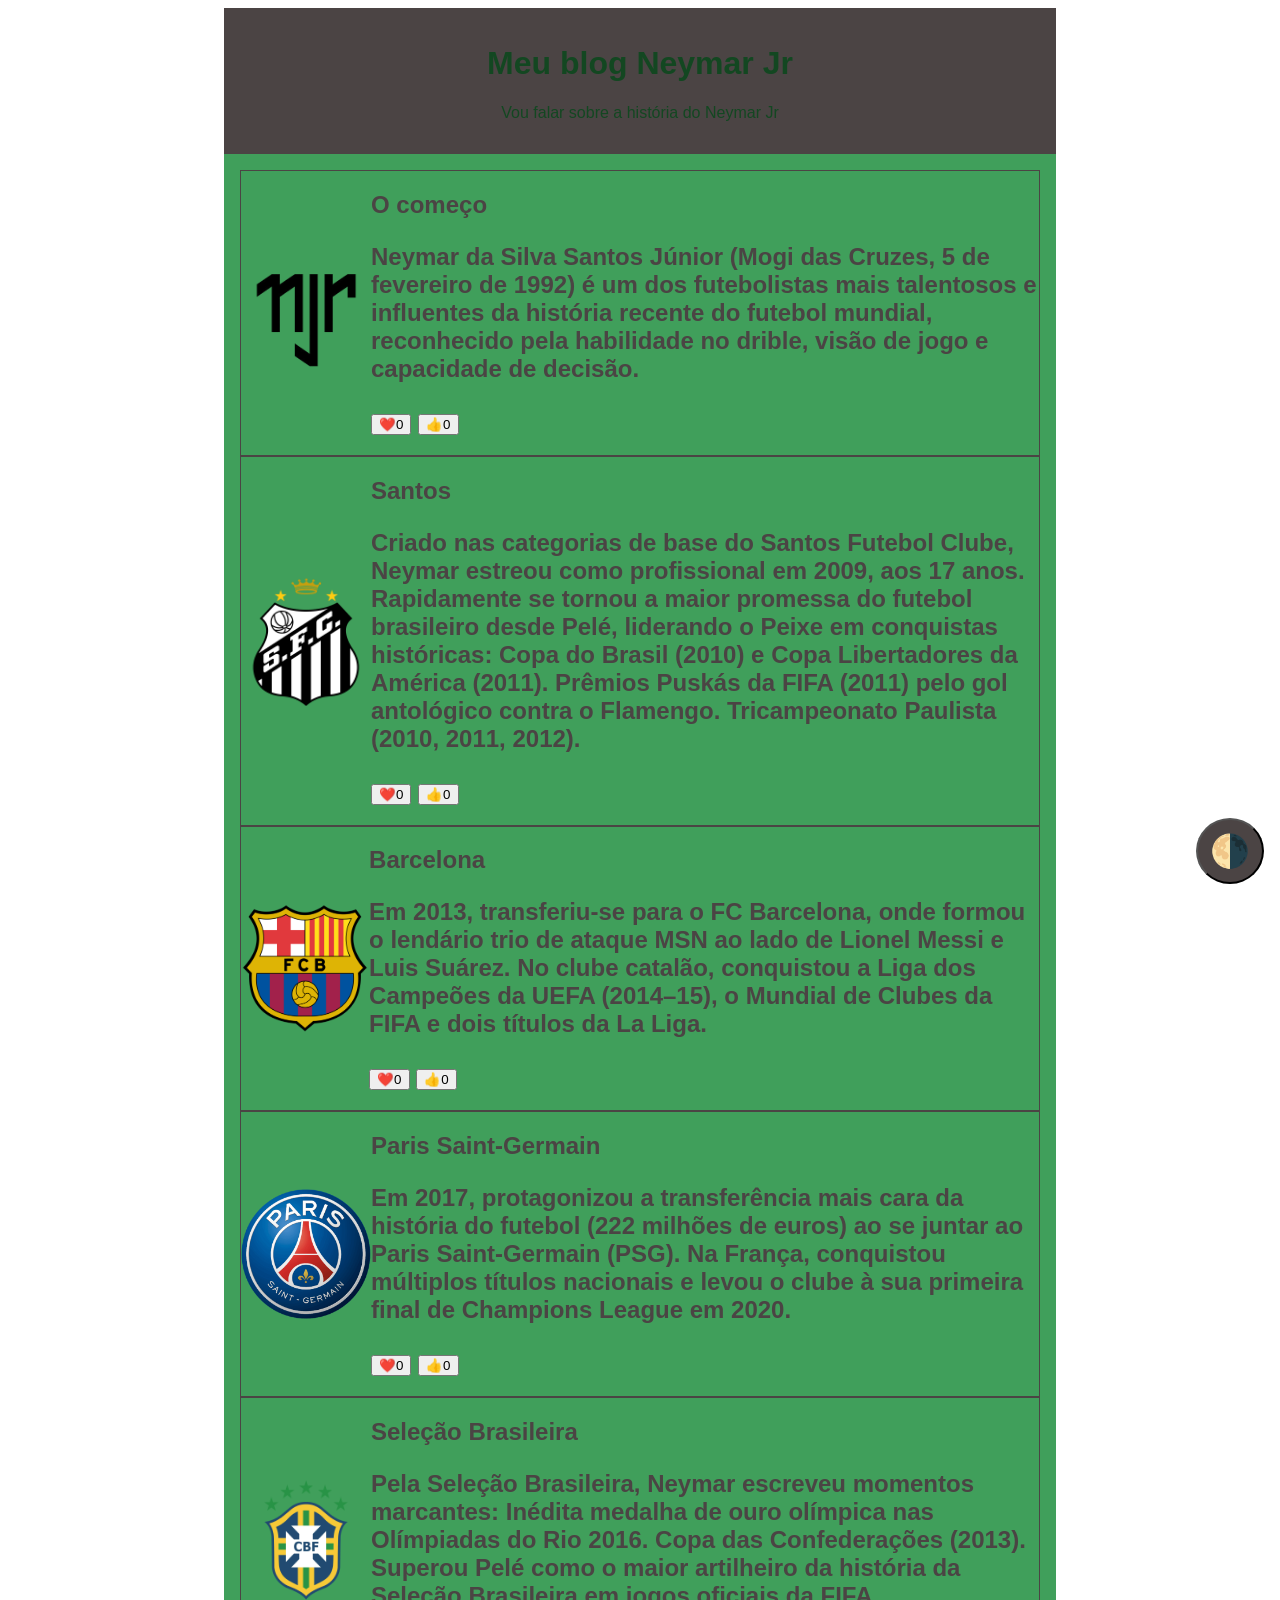
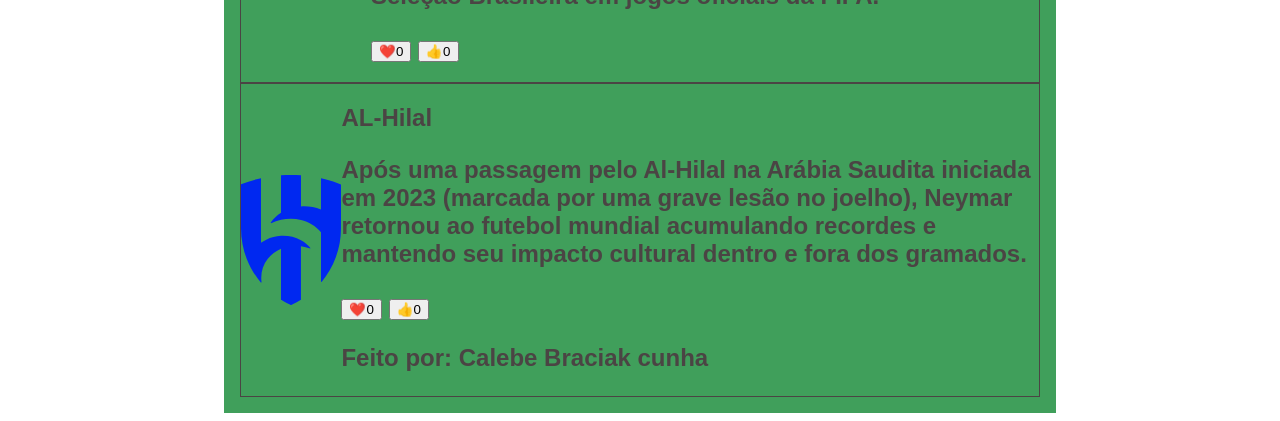
<file: index.html>
<!DOCTYPE html>
<html lang="pt/br">

<head>
    <meta charset="UTF-8">
    <meta name="viewport" content="width=device-width, initial-scale=1.0">
    <title>Blog</title>
    <link rel="stylesheet" href="style.css">
</head>

<body> 
    <header>
        <h1>Meu blog Neymar Jr</h1>
        <p>Vou falar sobre a história do Neymar Jr</p>
    </header>
    <main>
        <article>

            <img src="logomarca-remete-o-numero-11-utilizado-pelo-craque-no-santos-e-na-selecao-brasileira-1353961569070_300x300-removebg-preview (1).png"
                alt="logo do Neymar Jr">
            <div>
                <h2>O começo
                    <p class="artigo-autor"></p>
                    <p>Neymar da Silva Santos Júnior (Mogi das Cruzes, 5 de fevereiro de 1992) é um dos futebolistas mais talentosos e influentes da história recente do futebol mundial, reconhecido pela habilidade no drible, visão de jogo e capacidade de decisão.</p>
                    <button>❤️​<span>0</span></button>
                    <button>👍​<span>0</span></button>
                    <div>

        </article>

        <article>

            <img src="Santos_Logo.png"
                alt="Logo do Sabtos Futebol Clube">
            <div>
                <h2>Santos
                    <p class="artigo-autor"></p>
                    <p>Criado nas categorias de base do Santos Futebol Clube, Neymar estreou como profissional em 2009, aos 17 anos. Rapidamente se tornou a maior promessa do futebol brasileiro desde Pelé, liderando o Peixe em conquistas históricas:

                        Copa do Brasil (2010) e Copa Libertadores da América (2011).
                        
                         Prêmios Puskás da FIFA (2011) pelo gol antológico contra o Flamengo.
                        
                        Tricampeonato Paulista (2010, 2011, 2012).</p>
                    <button>❤️​<span>0</span></button>
                    <button>👍​<span>0</span></button>
                    <div>

        </article>

        <article>

            <img src="FCBarcelona.svg.webp"
                alt="Logo do Barcelona Futebol Clube">
            <div>
                <h2>Barcelona
                    <p class="artigo-autor"></p>
                    <p>Em 2013, transferiu-se para o FC Barcelona, onde formou o lendário trio de ataque MSN ao lado de Lionel Messi e Luis Suárez. No clube catalão, conquistou a Liga dos Campeões da UEFA (2014–15), o Mundial de Clubes da FIFA e dois títulos da La Liga.</p>
                    <button>❤️​<span>0</span></button>
                    <button>👍​<span>0</span></button>
                    <div>

        </article>

        <article>

            <img src="PSG-logo-png-large-size.png"
                alt="Logo do Paris Saint-Germain">
            <div>
                <h2>Paris Saint-Germain
                    <p class="artigo-autor"></p>
                    <p>Em 2017, protagonizou a transferência mais cara da história do futebol (222 milhões de euros) ao se juntar ao Paris Saint-Germain (PSG). Na França, conquistou múltiplos títulos nacionais e levou o clube à sua primeira final de Champions League em 2020.</p>
                    <button>❤️​<span>0</span></button>
                    <button>👍​<span>0</span></button>
                    <div>

        </article>

        <article>

            <img src="e292f8cec7eae5f8f4f25bcc36cfe5f5.svgsele"
                alt="Logo da Seleção Brasileira">
            <div>
                <h2>Seleção Brasileira
                    <p class="artigo-autor"></p>
                    <p>Pela Seleção Brasileira, Neymar escreveu momentos marcantes:

                        Inédita medalha de ouro olímpica nas Olímpiadas do Rio 2016.
                        
                        Copa das Confederações (2013).
                        
                        Superou Pelé como o maior artilheiro da história da Seleção Brasileira em jogos oficiais da FIFA.</p>
                    <button>❤️​<span>0</span></button>
                    <button>👍​<span>0</span></button>
                    <div>

        </article>

        <article>

            <img src="Al_Hilal_SFC_Logo.svg"
                alt="Logo do Al-Hilal">
            <div>
                <h2>AL-Hilal
                    <p class="artigo-autor"></p>
                    <p>Após uma passagem pelo Al-Hilal na Arábia Saudita iniciada em 2023 (marcada por uma grave lesão no joelho), Neymar retornou ao futebol mundial acumulando recordes e mantendo seu impacto cultural dentro e fora dos gramados.</p>
                    <button>❤️​<span>0</span></button>
                    <button>👍​<span>0</span></button>
                    <div><p>Feito por: Calebe Braciak cunha</p>

        </article>
         <button class="btn-tema-escuro">🌗​ </button>


    </main>

    <script src="script.js"></script>
</body>
</file>
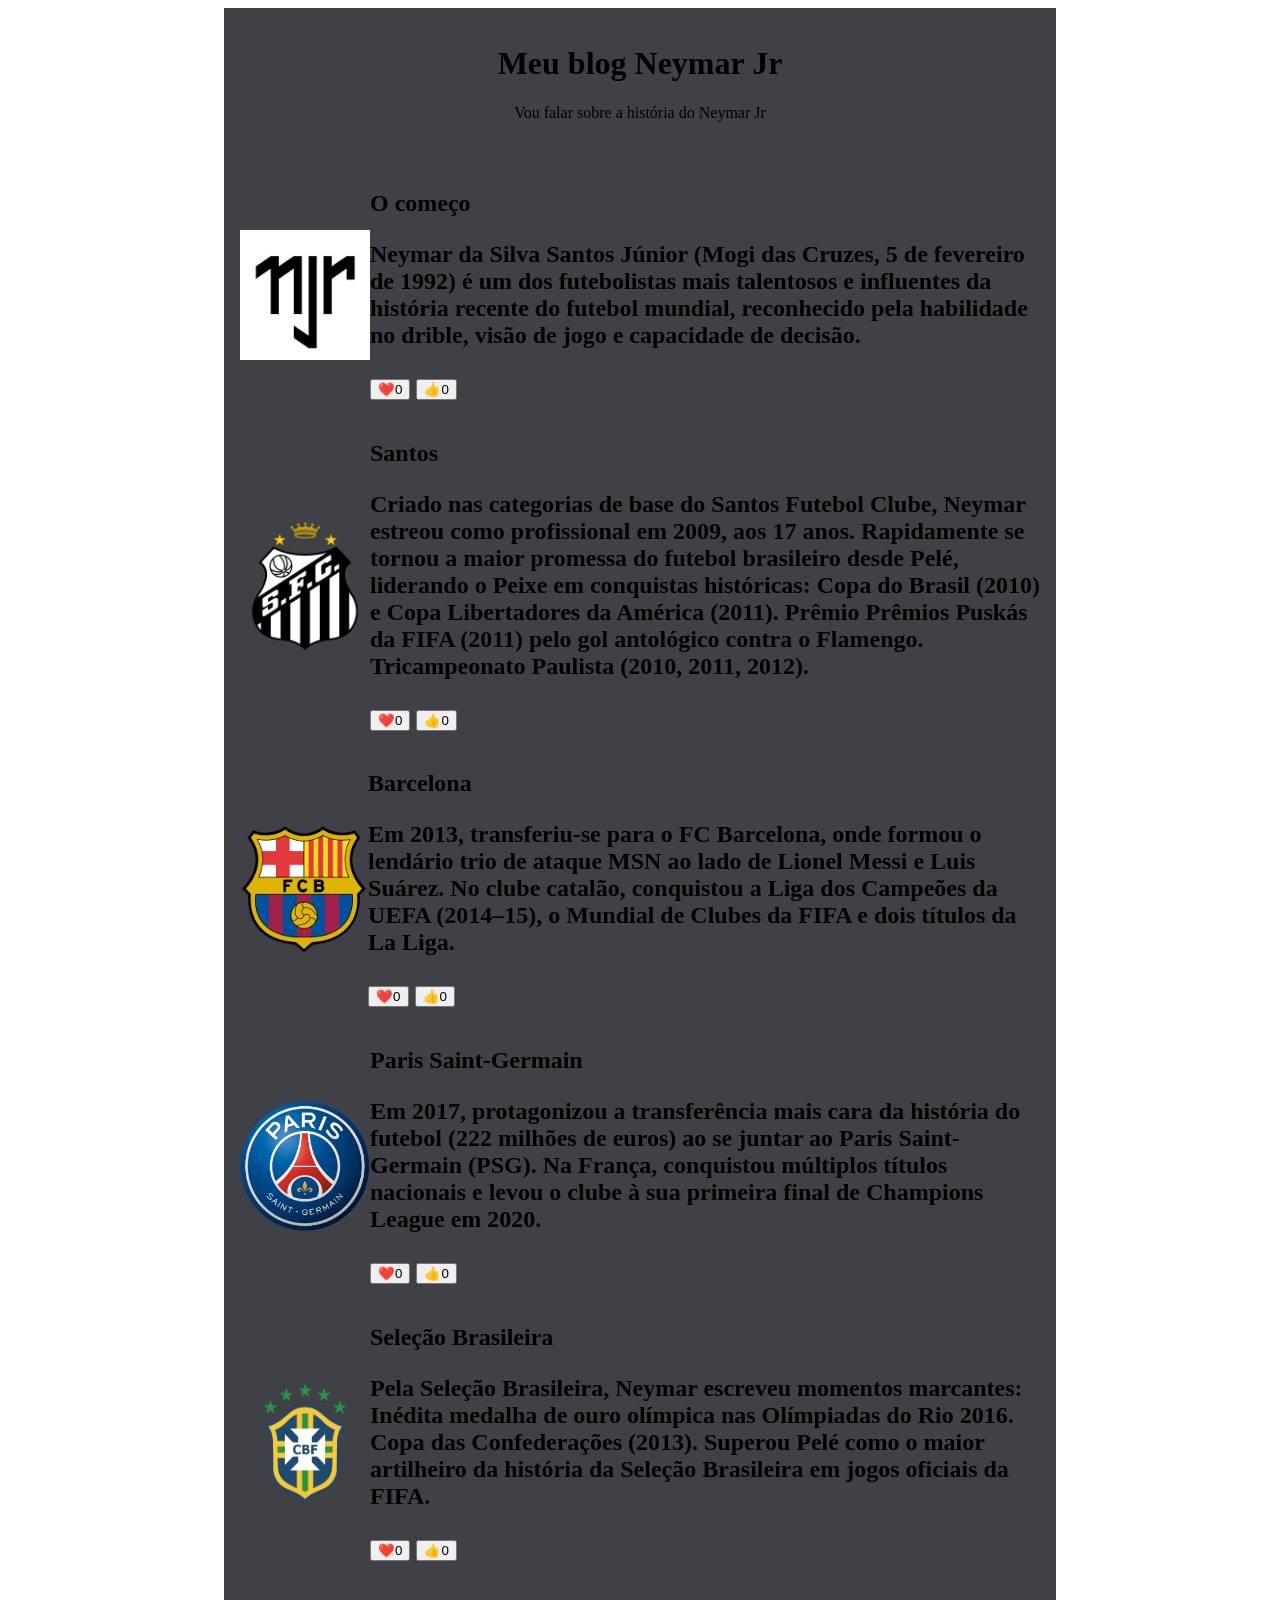
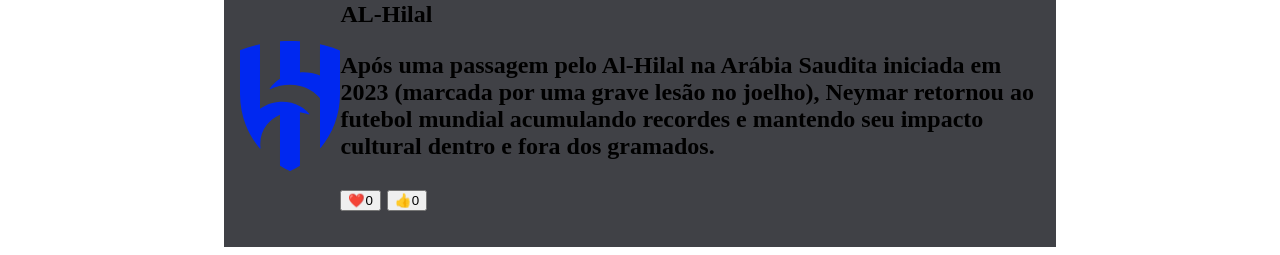
<file: projetodoblog-main/index.html>
<!DOCTYPE html>
<html lang="pt/br">

<head>
    <meta charset="UTF-8">
    <meta name="viewport" content="width=device-width, initial-scale=1.0">
    <title>Blog</title>
    <link rel="stylesheet" href="style.css">
</head>

<body>
    <header>
        <h1>Meu blog Neymar Jr</h1>
        <p>Vou falar sobre a história do Neymar Jr</p>
    </header>
    <main>
        <article>

            <img src="logomarca-remete-o-numero-11-utilizado-pelo-craque-no-santos-e-na-selecao-brasileira-1353961569070_300x300 (1).jpg"
                alt="logo do Neymar Jr">
            <div>
                <h2>O começo
                    <p class="artigo-autor"></p>
                    <p>Neymar da Silva Santos Júnior (Mogi das Cruzes, 5 de fevereiro de 1992) é um dos futebolistas mais talentosos e influentes da história recente do futebol mundial, reconhecido pela habilidade no drible, visão de jogo e capacidade de decisão.</p>
                    <button>❤️​<span>0</span></button>
                    <button>👍​<span>0</span></button>
                    <div>

        </article>

        <article>

            <img src="Santos_Logo.png"
                alt="Logo do Sabtos Futebol Clube">
            <div>
                <h2>Santos
                    <p class="artigo-autor"></p>
                    <p>Criado nas categorias de base do Santos Futebol Clube, Neymar estreou como profissional em 2009, aos 17 anos. Rapidamente se tornou a maior promessa do futebol brasileiro desde Pelé, liderando o Peixe em conquistas históricas:

                        Copa do Brasil (2010) e Copa Libertadores da América (2011).
                        
                        Prêmio Prêmios Puskás da FIFA (2011) pelo gol antológico contra o Flamengo.
                        
                        Tricampeonato Paulista (2010, 2011, 2012).</p>
                    <button>❤️​<span>0</span></button>
                    <button>👍​<span>0</span></button>
                    <div>

        </article>

        <article>

            <img src="FCBarcelona.svg.webp"
                alt="Logo do Barcelona Futebol Clube">
            <div>
                <h2>Barcelona
                    <p class="artigo-autor"></p>
                    <p>Em 2013, transferiu-se para o FC Barcelona, onde formou o lendário trio de ataque MSN ao lado de Lionel Messi e Luis Suárez. No clube catalão, conquistou a Liga dos Campeões da UEFA (2014–15), o Mundial de Clubes da FIFA e dois títulos da La Liga.</p>
                    <button>❤️​<span>0</span></button>
                    <button>👍​<span>0</span></button>
                    <div>

        </article>

        <article>

            <img src="PSG-logo-png-large-size.png"
                alt="Logo do Paris Saint-Germain">
            <div>
                <h2>Paris Saint-Germain
                    <p class="artigo-autor"></p>
                    <p>Em 2017, protagonizou a transferência mais cara da história do futebol (222 milhões de euros) ao se juntar ao Paris Saint-Germain (PSG). Na França, conquistou múltiplos títulos nacionais e levou o clube à sua primeira final de Champions League em 2020.</p>
                    <button>❤️​<span>0</span></button>
                    <button>👍​<span>0</span></button>
                    <div>

        </article>

        <article>

            <img src="e292f8cec7eae5f8f4f25bcc36cfe5f5.svgsele"
                alt="Logo da Seleção Brasileira">
            <div>
                <h2>Seleção Brasileira
                    <p class="artigo-autor"></p>
                    <p>Pela Seleção Brasileira, Neymar escreveu momentos marcantes:

                        Inédita medalha de ouro olímpica nas Olímpiadas do Rio 2016.
                        
                        Copa das Confederações (2013).
                        
                        Superou Pelé como o maior artilheiro da história da Seleção Brasileira em jogos oficiais da FIFA.</p>
                    <button>❤️​<span>0</span></button>
                    <button>👍​<span>0</span></button>
                    <div>

        </article>

        <article>

            <img src="Al_Hilal_SFC_Logo.svg"
                alt="Logo do Al-Hilal">
            <div>
                <h2>AL-Hilal
                    <p class="artigo-autor"></p>
                    <p>Após uma passagem pelo Al-Hilal na Arábia Saudita iniciada em 2023 (marcada por uma grave lesão no joelho), Neymar retornou ao futebol mundial acumulando recordes e mantendo seu impacto cultural dentro e fora dos gramados.</p>
                    <button>❤️​<span>0</span></button>
                    <button>👍​<span>0</span></button>
                    <div>

        </article>
    </main>
</body>
<script src="script.js"></script>
</file>
<file: style.css>
:root{
    --cor-primária:  #4b4444;
    --cor-secundária:#807373;
    --cor-fundo:#183c;
    --cor-texto:#151428;
    --cor-contraste:rgba(5, 73, 25, 0.8);
    --cor-botão:rgba(6, 160, 49, 0.8);

    --fonte-texto: 'Segoe UI',sans-serif;
}

.tema-escuro{
    --cor-primária:  #e0d4d4;
    --cor-secundária:#332c2c;
    --cor-fundo:#151428;
    --cor-texto:#183c;
    --cor-contraste:rgba(6, 160, 49, 0.8);
    --cor-botão:rgba(5, 73, 4925, 0.8);
}

.tema-escuro p {
    color: var(--cor-texto);
}

.tema-escuro header p {
    color: var(--cor-contraste);
}

body{
    max-width: 100vw;
    font-family: var(--fonte-texto)
}

header{
    background-color: var(--cor-primária) ;
    color: var(--cor-contraste); ;
    text-align: center;
    max-width: 800px;
    margin: 0 auto;
    padding: 16px;
}

main {
    background-color:var(--cor-fundo) ;
    color: #4b4444;
    max-width: 800px;
    margin: 0 auto;
    padding: 16px;
 
}

article {
    display: flex;
    border:1px solid var(--cor-primária)
}

img {
    width: 130px;
    height: 130px;
    display: block;
    margin: auto;
}

.artigo-autor {
    font-weight: bold;
}

.btn-tema-escuro{
    position: fixed;
    bottom: 16px;
    right: 16px;
    font-size: 32px;
    padding: 12px;
    background-color: var(--cor-primária);
    border-radius: 50%;
}
</file>
<file: projetodoblog-main/style.css>
header{
    background-color: #404146 ;
color:#000000 ;
text-align: center;
max-width: 800px;
margin: 0 auto;
padding: 16px;
}

main {
    background-color:#404146 ;
    color: #000000;
    max-width: 800px;
    margin: 0 auto;
    padding: 16px;
 
}

article {
    display: flex;
}

img {
    width: 130px;
    height: 130px;
    display: block;
    margin: auto;
}

.artigo-autor {
    font-weight: bold;
}
</file>
